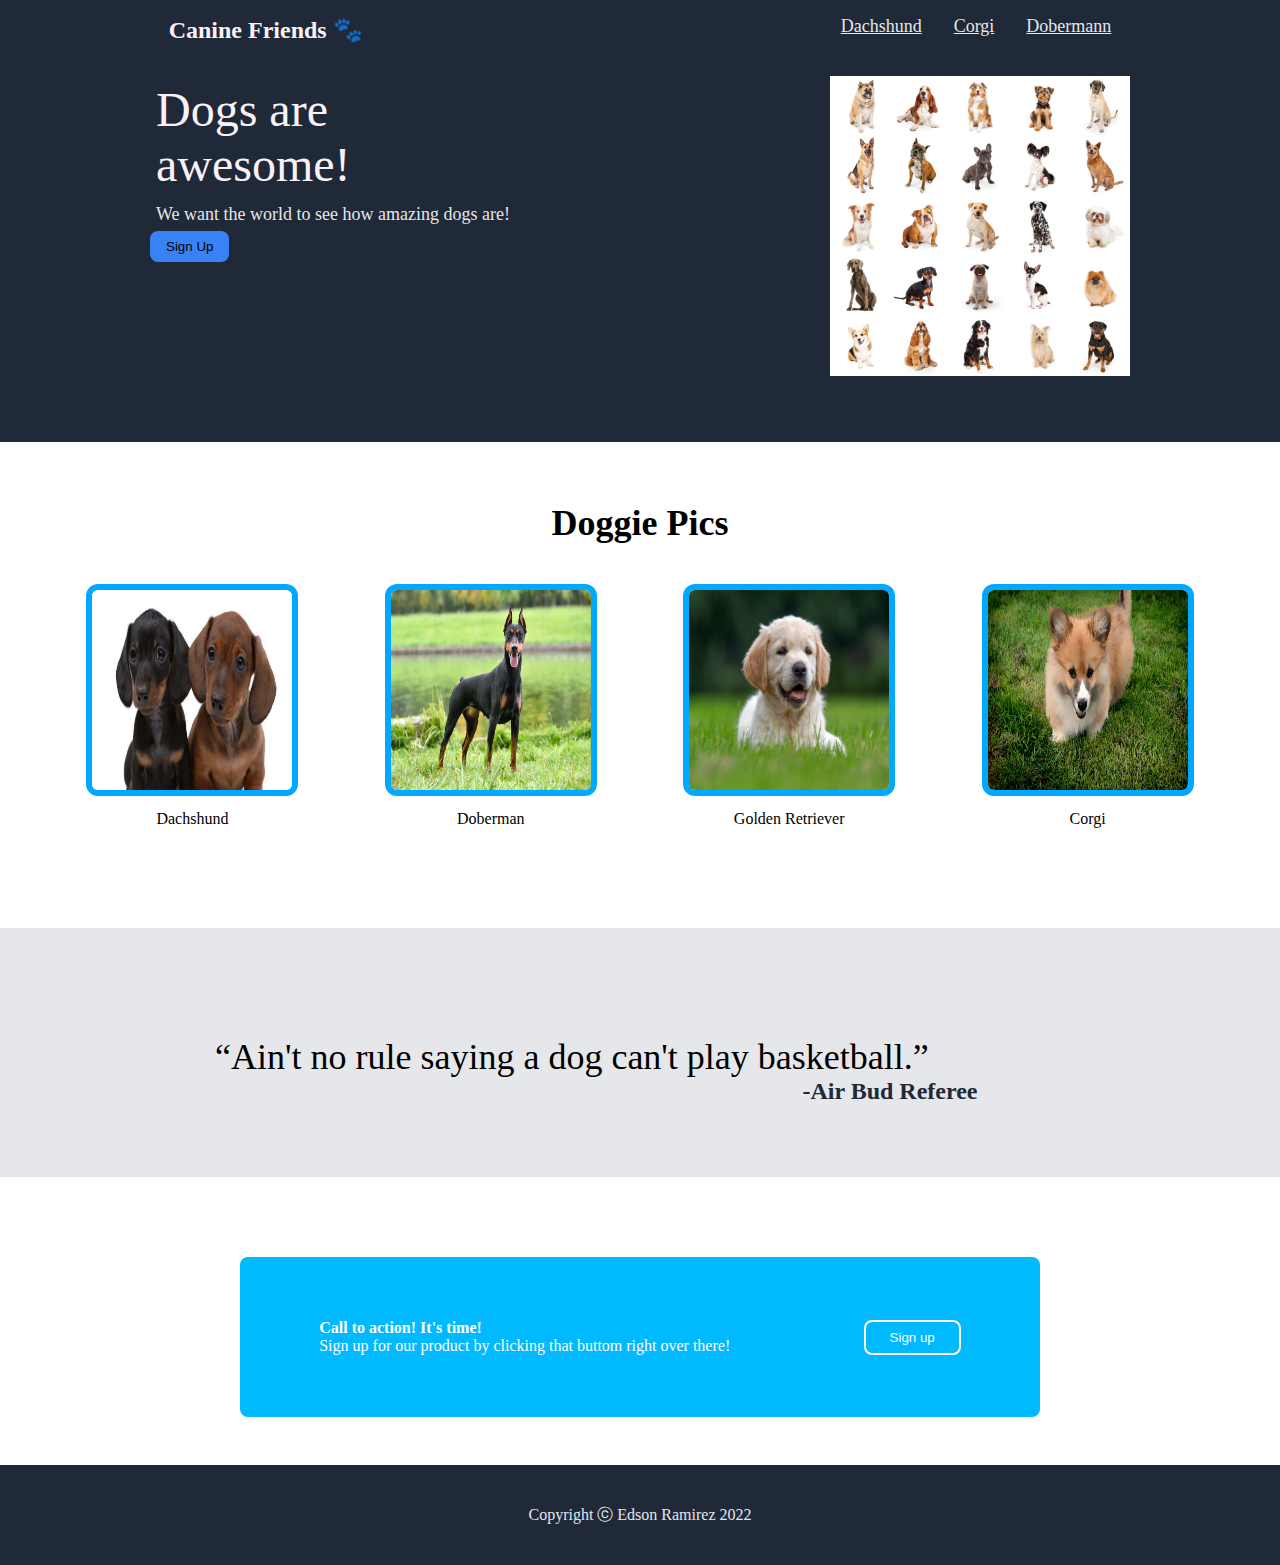
<file: index.html>
﻿<!DOCTYPE html>

<html lang="en" xmlns="http://www.w3.org/1999/xhtml">
<head>
    <meta charset="utf-8" />
    <title>Landing Page</title>
    <link rel="stylesheet" href="style.css">
</head>
<body>
    <div class="Top">
        <div class="Logo">Canine Friends 🐾</div>
        <a href="https://en.wikipedia.org/wiki/Dachshund" class="Link">Dachshund</a>
        <a href="https://en.wikipedia.org/wiki/Corgi" class="Link">Corgi</a>
        <a href="https://en.wikipedia.org/wiki/Dobermann" class="Link">Dobermann</a>
        <div class="Top_Body">
            <div class="Body_text">
                <div class="M-text">Dogs are awesome!</div>
                <div class="S-text">We want the world to see how amazing dogs are!</div>
                <button class="button">Sign Up</button>
            </div>
            <img src="multiple_dogs.jpg" class="my_img" width="300px" height="auto">
        </div>
    </div>
    <div class="Up_mid_page">
        <div class="mid_page">
            <div class="mid-Title"> Doggie Pics</div>
            <div class="squares">
                <div class="container">
                    <img src="dachshund.jpg" class="img" height="200px" width="200px" />
                    <div class="img_text">Dachshund</div>
                </div>
                <div class="container">
                    <img src="doberman.jpg" class="img" height="200px" width="200px" />
                    <div class="img_text">Doberman</div>
                </div>
                <div class="container">
                    <img src="golden_retriever.jpg" class="img" height="200px" width="200px" />
                    <div class="img_text">Golden Retriever</div>
                </div>
                <div class="container">
                    <img src="corgy.jpg!d" class="img" height="200px" width="200px" />
                    <div class="img_text">Corgi</div>
                </div>
            </div>
        </div>
        <div class="Bottom_mid_page">
            <div class="mid_bottom_text">“Ain't no rule saying a dog can't play basketball.”</div>
            <div class=mid_bottom_title>-Air Bud Referee</div>
        </div>
        <div class="bottom_button">
            <div class="inside_text">
                <div class="bottom_title">Call to action! It's time!</div>
                <div class="bottom_text">Sign up for our product by clicking that buttom right over there!</div>
            </div>
            <button class="button_two">Sign up</button>
        </div>
    </div>
    <div class="page_bottom">
        <div class="page_bottom_text">Copyright ⓒ Edson Ramirez 2022</div>
    </div>
</body>
</html>
</file>
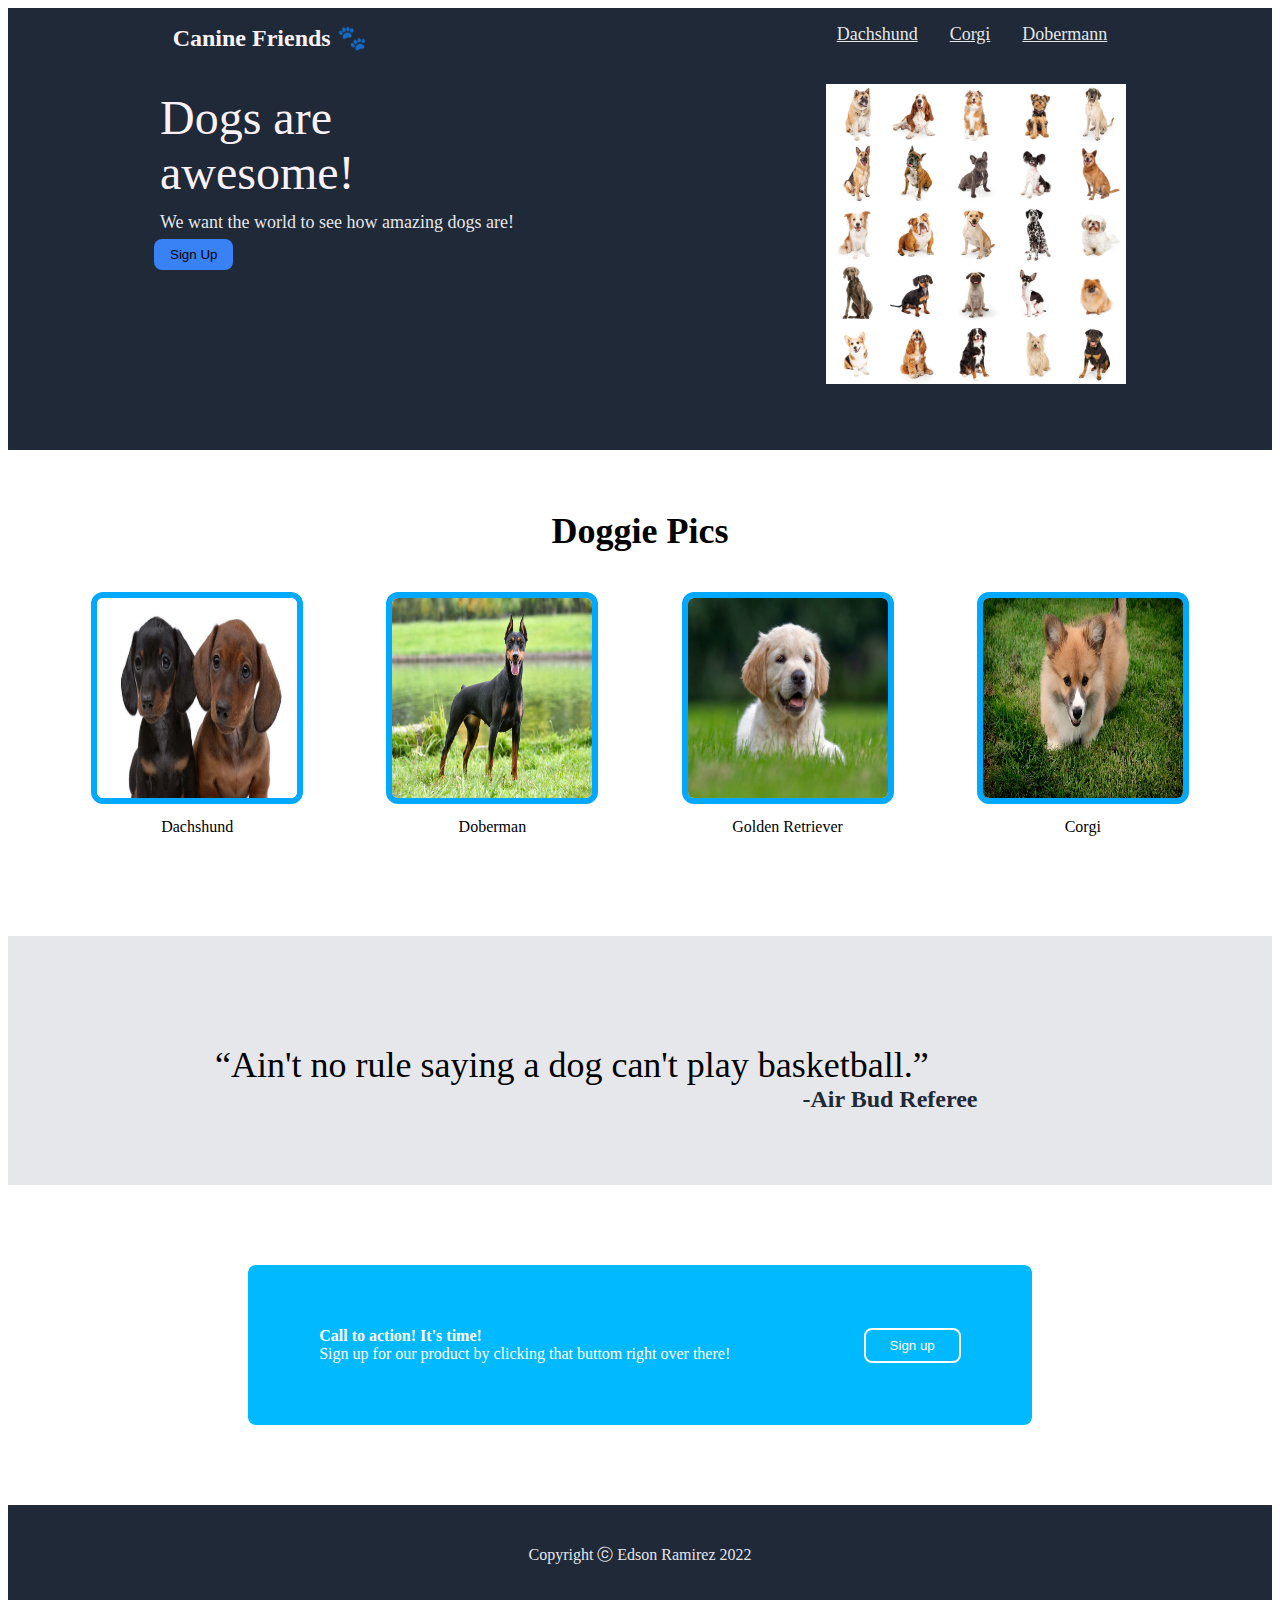
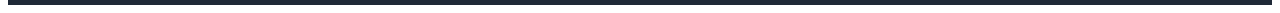
<file: Landing Page.html>
<!DOCTYPE html>
<!-- saved from url=(0040)https://edson10r.github.io/Landing-Page/ -->
<html lang="en" xmlns="http://www.w3.org/1999/xhtml"><head><meta http-equiv="Content-Type" content="text/html; charset=UTF-8">
    
    <title>Landing Page</title>
    <link rel="stylesheet" href="./Landing Page_files/style.css">
</head>
<body cz-shortcut-listen="true">
    <div class="Top">
        <div class="Logo">Canine Friends 🐾</div>
        <a href="https://en.wikipedia.org/wiki/Dachshund" class="Link">Dachshund</a>
        <a href="https://en.wikipedia.org/wiki/Corgi" class="Link">Corgi</a>
        <a href="https://en.wikipedia.org/wiki/Dobermann" class="Link">Dobermann</a>
        <div class="Top_Body">
            <div class="Body_text">
                <div class="M-text">Dogs are awesome!</div>
                <div class="S-text">We want the world to see how amazing dogs are!</div>
                <button class="button">Sign Up</button>
            </div>
            <img src="./Landing Page_files/multiple_dogs.jpg" class="my_img" width="300px" height="auto">
        </div>
    </div>
    <div class="Up_mid_page">
        <div class="mid_page">
            <div class="mid-Title"> Doggie Pics</div>
            <div class="squares">
                <div class="container">
                    <img src="./Landing Page_files/dachshund.jpg" class="img" height="200px" width="200px">
                    <div class="img_text">Dachshund</div>
                </div>
                <div class="container">
                    <img src="./Landing Page_files/doberman.jpg" class="img" height="200px" width="200px">
                    <div class="img_text">Doberman</div>
                </div>
                <div class="container">
                    <img src="./Landing Page_files/golden_retriever.jpg" class="img" height="200px" width="200px">
                    <div class="img_text">Golden Retriever</div>
                </div>
                <div class="container">
                    <img src="./Landing Page_files/corgy.jpg!d" class="img" height="200px" width="200px">
                    <div class="img_text">Corgi</div>
                </div>
            </div>
        </div>
        <div class="Bottom_mid_page">
            <div class="mid_bottom_text">“Ain't no rule saying a dog can't play basketball.”</div>
            <div class="mid_bottom_title">-Air Bud Referee</div>
        </div>
        <div class="bottom_button">
            <div class="inside_text">
                <div class="bottom_title">Call to action! It's time!</div>
                <div class="bottom_text">Sign up for our product by clicking that buttom right over there!</div>
            </div>
            <button class="button_two">Sign up</button>
        </div>
    </div>
    <div class="page_bottom">
        <div class="page_bottom_text">Copyright ⓒ Edson Ramirez 2022</div>
    </div>

</body></html>
</file>
<file: style.css>
﻿body {
    font-family: Roboto;
    margin: 0px;
}

.Up_mid_page {
    background: white;
}

.Top {
    background-color: #1F2937;
    display: flex;
    color: #F9F1F8;
    flex-wrap: wrap;
    justify-content: center;
}

.Logo {
    font-size: 24px;
    font-weight: bold;
    padding: 16px;
    flex-basis: 50%;
    display: flex;
    justify-content: space-between;
}

.Link {
    padding: 16px;
    font-size: 18px;
    color: #E5E7EB;
    flex-shrink: 4;
}

.M-text {
    font-size: 48px;
    font-weight: extra-bold;
    width: 300px;
    padding: 6px;
}

.S-text {
    font-size: 18px;
    color: #E5E7EB;
    width: 400px;
    align-items: center;
    padding: 6px;
}

.button {
    background-color: #3882F6;
    border: none;
    border-radius: 8px;
    padding: 8px 16px;
}

.Top_Body {
    display: flex;
    flex-grow: 1;
    justify-content: space-around;
    padding: 16px;
    margin-bottom: 50px;
}

.mid-Title {
    font-size: 36px;
    font-weight: bolder;
    display: flex;
    justify-content: center;
    padding-top: 60px;
}

.squares {
    display: flex;
    justify-content: space-evenly;
    margin-top: 40px;
    margin-bottom: 100px;
}

.img {
    border: 6px solid #00a9ff;
    border-radius: 12px;
}

.img_text {
    padding-top: 10px;
    display: flex;
    justify-content: center;
}

.Bottom_mid_page {
    display: flex;
    flex-direction: column;
    align-content: center;
    justify-content: center;
    background-color: #E5E7EB;
}

.mid_bottom_text {
    margin-top: 3em;
    display: flex;
    font: lighter italic #E5E7EB;
    font-size: 36px;
    width: 850px;
    align-self: center;
}

.mid_bottom_title {
    display: flex;
    align-self: center;
    font-size: 24px;
    color: #1F2937;
    font-weight: 900;
    margin-left: 500px;
    margin-bottom: 3em;
}

.bottom_button {
    border-radius: 8px;
    margin: 5em 15em;
    background: #00b9ff;
    display: flex;
    justify-content: center;
    align-items: center;
    height: 10em;
    margin-bottom: 10px;
}

.inside_text {
    display: flex;
    flex-direction: column;
    align-items: flex-start;
}

.bottom_title {
    color: white;
    font-weight: bold;
}

.bottom_text {
    color: white;
}

.button_two {
    color: white;
    border-radius: 8px;
    background: #00b9ff;
    border: 2px solid white;
    padding: 8px 24px;
    margin-left: 10em;
}

.page_bottom {
    background-color: #1F2937;
    height: 100px;
    display: flex;
    align-content: center;
    justify-content: center;
    margin-top: 3em;
}

.page_bottom_text {
    color: #E5E7EB;
    display: flex;
    align-items: center;
    justify-content: center;
}
</file>
<file: Landing Page_files/style.css>
﻿body {
    font-family: Roboto;
}

.Up_mid_page {
    background: white;
}

.Top {
    background-color: #1F2937;
    display: flex;
    color: #F9F1F8;
    flex-wrap: wrap;
    justify-content: center;
}

.Logo {
    font-size: 24px;
    font-weight: bold;
    padding: 16px;
    flex-basis: 50%;
    display: flex;
    justify-content: space-between;
}

.Link {
    padding: 16px;
    font-size: 18px;
    color: #E5E7EB;
    flex-shrink: 4;
}

.M-text {
    font-size: 48px;
    font-weight: extra-bold;
    width: 300px;
    padding: 6px;
}

.S-text {
    font-size: 18px;
    color: #E5E7EB;
    width: 400px;
    align-items: center;
    padding: 6px;
}

.button {
    background-color: #3882F6;
    border: none;
    border-radius: 8px;
    padding: 8px 16px;
}

.Top_Body {
    display: flex;
    flex-grow: 1;
    justify-content: space-around;
    padding: 16px;
    margin-bottom: 50px;
}

.mid-Title {
    font-size: 36px;
    font-weight: bolder;
    display: flex;
    justify-content: center;
    padding-top: 60px;
}

.squares {
    display: flex;
    justify-content: space-evenly;
    margin-top: 40px;
    margin-bottom: 100px;
}

.img {
    border: 6px solid #00a9ff;
    border-radius: 12px;
}

.img_text {
    padding-top: 10px;
    display: flex;
    justify-content: center;
}

.Bottom_mid_page {
    display: flex;
    flex-direction: column;
    align-content: center;
    justify-content: center;
    background-color: #E5E7EB;
}

.mid_bottom_text {
    margin-top: 3em;
    display: flex;
    font: lighter italic #E5E7EB;
    font-size: 36px;
    width: 850px;
    align-self: center;
}

.mid_bottom_title {
    display: flex;
    align-self: center;
    font-size: 24px;
    color: #1F2937;
    font-weight: 900;
    margin-left: 500px;
    margin-bottom: 3em;
}

.bottom_button {
    border-radius: 8px;
    margin: 5em 15em;
    background: #00b9ff;
    display: flex;
    justify-content: center;
    align-items: center;
    height: 10em;
}

.inside_text {
    display: flex;
    flex-direction: column;
    align-items: flex-start;
}

.bottom_title {
    color: white;
    font-weight: bold;
}

.bottom_text {
    color: white;
}

.button_two {
    color: white;
    border-radius: 8px;
    background: #00b9ff;
    border: 2px solid white;
    padding: 8px 24px;
    margin-left: 10em;
}

.page_bottom {
    background-color: #1F2937;
    height: 100px;
    display: flex;
    align-content: center;
    justify-content: center;
}

.page_bottom_text {
    color: #E5E7EB;
    display: flex;
    align-items: center;
    justify-content: center;
}
</file>
